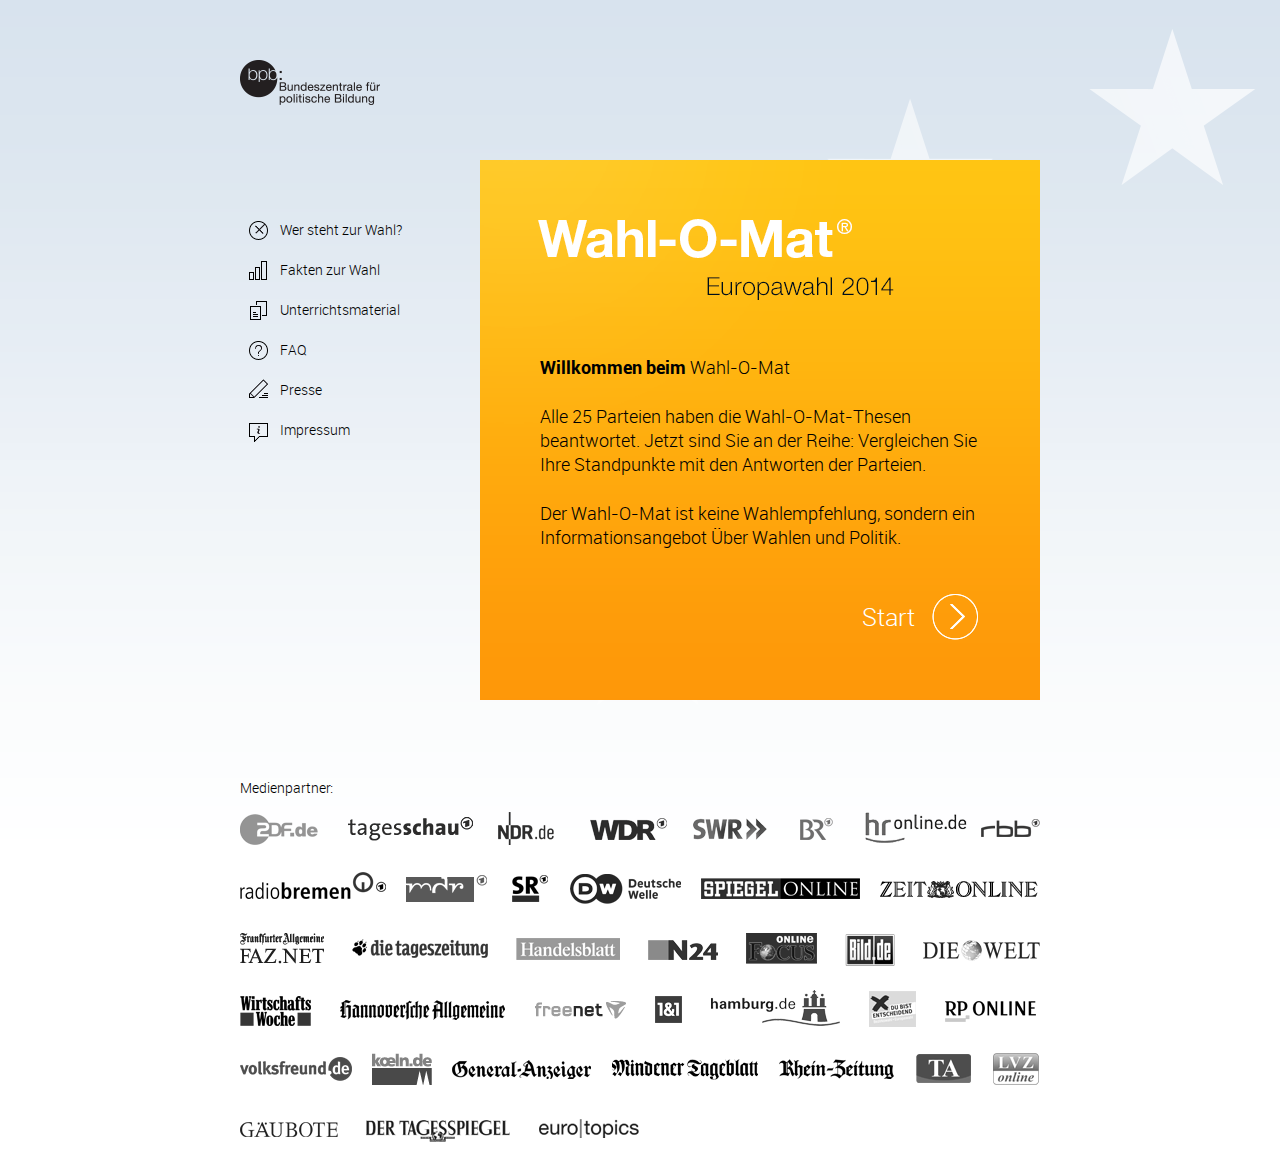
<file: index.html>
<!DOCTYPE html PUBLIC "-//W3C//DTD XHTML 1.0 Transitional//EN"
   "http://www.w3.org/TR/xhtml1/DTD/xhtml1-transitional.dtd">

<html xmlns="http://www.w3.org/1999/xhtml" xml:lang="de" lang="de" dir="ltr">
    <head>
        <title>Wahl-O-Mat</title>
        <meta http-equiv="content-type" content="text/html; charset=ISO-8859-1" />
        <meta http-equiv="X-UA-Compatible" content="IE=EmulateIE7" />       
        <script language="javascript" type="text/javascript">
        	location.href = "app/main_app.html";
        </script>
    </head>
<body>
    <noscript>
		Die Offline-Version vom Wahl-O-Mat ben&ouml;tigt Javascript!
		<br/><br/>	
		Die Online-Version finden Sie unter <a href="http://www.wahl-o-mat.de/europawahl2014/">www.wahl-o-mat.de/europawahl2014</a>
    </noscript>
</body>
</html>
</file>
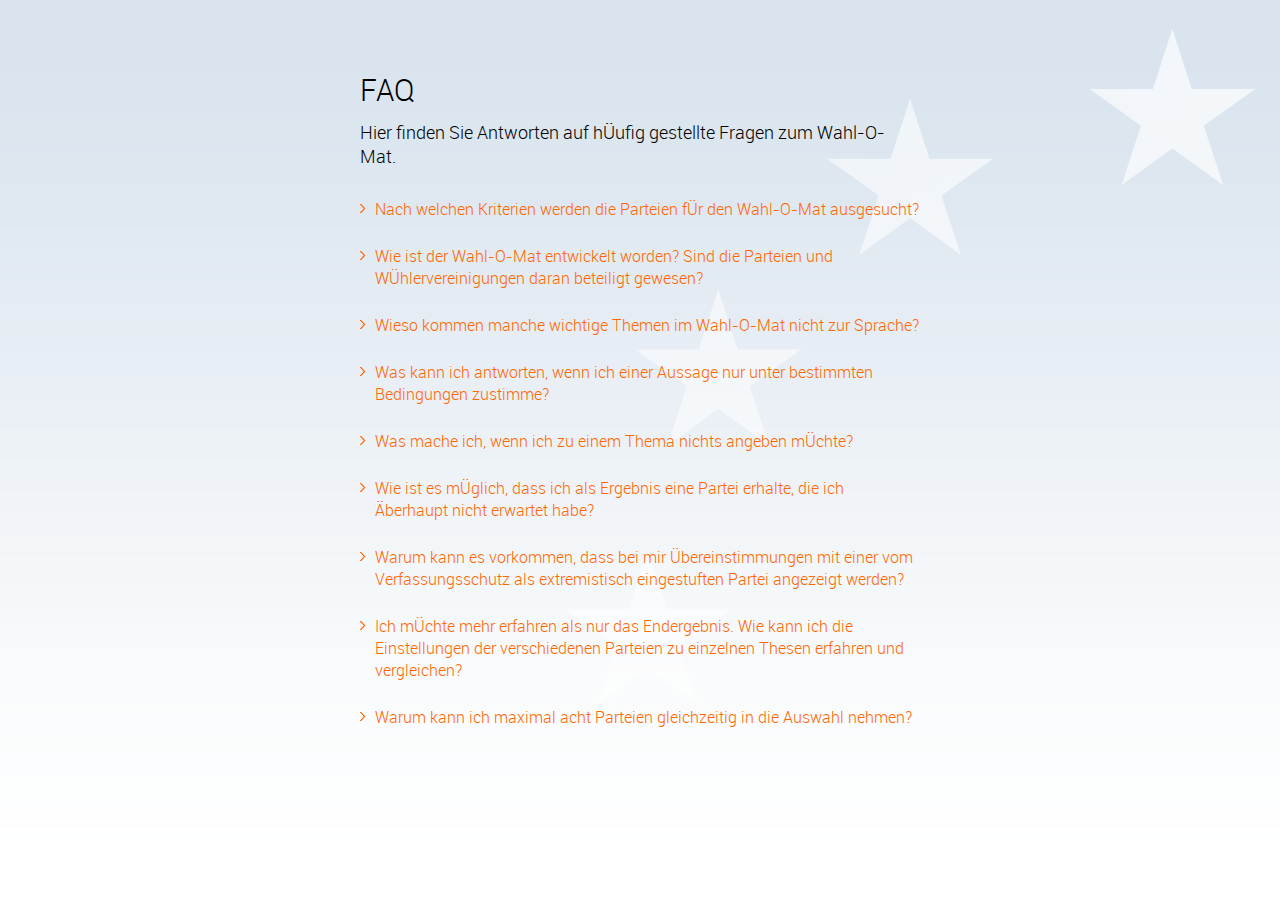
<file: app/popup_faq.html>
<!DOCTYPE html PUBLIC "-//W3C//DTD XHTML 1.0 Transitional//EN"
   "http://www.w3.org/TR/xhtml1/DTD/xhtml1-transitional.dtd">

<html xmlns="http://www.w3.org/1999/xhtml" xml:lang="de" lang="de" dir="ltr">
<head>
<title>Wahl-O-Mat</title>
<meta http-equiv="content-type" content="text/html; charset=ISO-8859-1" />
<meta http-equiv="X-UA-Compatible" content="IE=EmulateIE7" />
    <meta name="robots" content="noindex,nofollow" />
    <script language="JavaScript" charset="ISO-8859-1" src="module_definition.js" type="text/javascript">
    </script>
    <script language="JavaScript" charset="ISO-8859-1" src="module_common.js" type="text/javascript">
    </script>
    <script language="JavaScript" charset="ISO-8859-1" src="module_common_partner.js" type="text/javascript">
    </script>
    <script language="JavaScript" charset="ISO-8859-1" src="media/js/jQuery_1_10_2.js" type="text/javascript">
    </script>
    <script language="JavaScript" charset="ISO-8859-1" src="media/js/wommain.js" type="text/javascript">
    </script>
    
    <script language="javascript" type="text/javascript">
        // <![CDATA[
            S_nSprache = 0;
           	document.writeln(print_meta());
        //]]>
    </script>

</head>
<body style="overflow-y:visible">
<script language="javascript" type="text/javascript">
// <![CDATA[
    rw = '';
    rw += '<div class="wrapper pop_up">';
				rw += '<div class="content_box">';
					rw += '<h1>' +wom_html(WOMT_aTexte["popup_faq_titel"][S_nSprache]) + '</h1>';
					rw += '<p class="text_big">' +wom_html(WOMT_aTexte["popup_faq_text"][S_nSprache]) + '</p>';
					rw += '<ul class="faq_list">';
						rw += '<li><span class="trigger"><a tabindex="1" title="" class="link_list" href="#qe1">' +wom_html(WOMT_aTexte["popup_faq_1_frage"][S_nSprache]) + '</a></span><div><p id="qe1">' +wom_html(WOMT_aTexte["popup_faq_1_text"][S_nSprache]) + '</p></div></li>';
						rw += '<li><span class="trigger"><a tabindex="2" title="" class="link_list" href="#qe2">' +wom_html(WOMT_aTexte["popup_faq_2_frage"][S_nSprache]) + '</a></span><div><p id="qe2">' +wom_html(WOMT_aTexte["popup_faq_2_text"][S_nSprache]) + '</p></div></li>';
						rw += '<li><span class="trigger"><a tabindex="3" title="" class="link_list" href="#qe3">' +wom_html(WOMT_aTexte["popup_faq_3_frage"][S_nSprache]) + '</a></span><div><p id="qe3">' +wom_html(WOMT_aTexte["popup_faq_3_text"][S_nSprache]) + '</p></div></li>';
						rw += '<li><span class="trigger"><a tabindex="4" title="" class="link_list" href="#qe4">' +wom_html(WOMT_aTexte["popup_faq_4_frage"][S_nSprache]) + '</a></span><div><p id="qe4">' +wom_html(WOMT_aTexte["popup_faq_4_text"][S_nSprache]) + '</p></div></li>';
						rw += '<li><span class="trigger"><a tabindex="5" title="" class="link_list" href="#qe5">' +wom_html(WOMT_aTexte["popup_faq_5_frage"][S_nSprache]) + '</a></span><div><p id="qe5">' +wom_html(WOMT_aTexte["popup_faq_5_text"][S_nSprache]) + '</p></div></li>';
						rw += '<li><span class="trigger"><a tabindex="6" title="" class="link_list" href="#qe6">' +wom_html(WOMT_aTexte["popup_faq_6_frage"][S_nSprache]) + '</a></span><div><p id="qe6">' +wom_html(WOMT_aTexte["popup_faq_6_text"][S_nSprache]) + '</p></div></li>';
						rw += '<li><span class="trigger"><a tabindex="7" title="" class="link_list" href="#qe7">' +wom_html(WOMT_aTexte["popup_faq_7_frage"][S_nSprache]) + '</a></span><div><p id="qe7">' +wom_html(WOMT_aTexte["popup_faq_7_text"][S_nSprache]) + '</p></div></li>';
						rw += '<li><span class="trigger"><a tabindex="8" title="" class="link_list" href="#qe8">' +wom_html(WOMT_aTexte["popup_faq_8_frage"][S_nSprache]) + '</a></span><div><p id="qe8">' +wom_html(WOMT_aTexte["popup_faq_8_text"][S_nSprache]) + '</p></div></li>';
						rw += '<li><span class="trigger"><a tabindex="9" title="" class="link_list" href="#qe9">' +wom_html(WOMT_aTexte["popup_faq_9_frage"][S_nSprache]) + '</a></span><div><p id="qe9">' +wom_html(WOMT_aTexte["popup_faq_9_text"][S_nSprache]) + '</p>' +wom_html(WOMT_aTexte["popup_faq_9_text_liste"][S_nSprache]) + '</div></li>';
					rw += '</ul>';
				rw += '<div class="clear"></div>';
			rw += '</div>';
	rw += '</div>';
	
		document.writeln(rw);
		
		$(document).ready( function() {
		    bindTriggers();
		});
//]]>
</script>
</body>
</html>
</file>
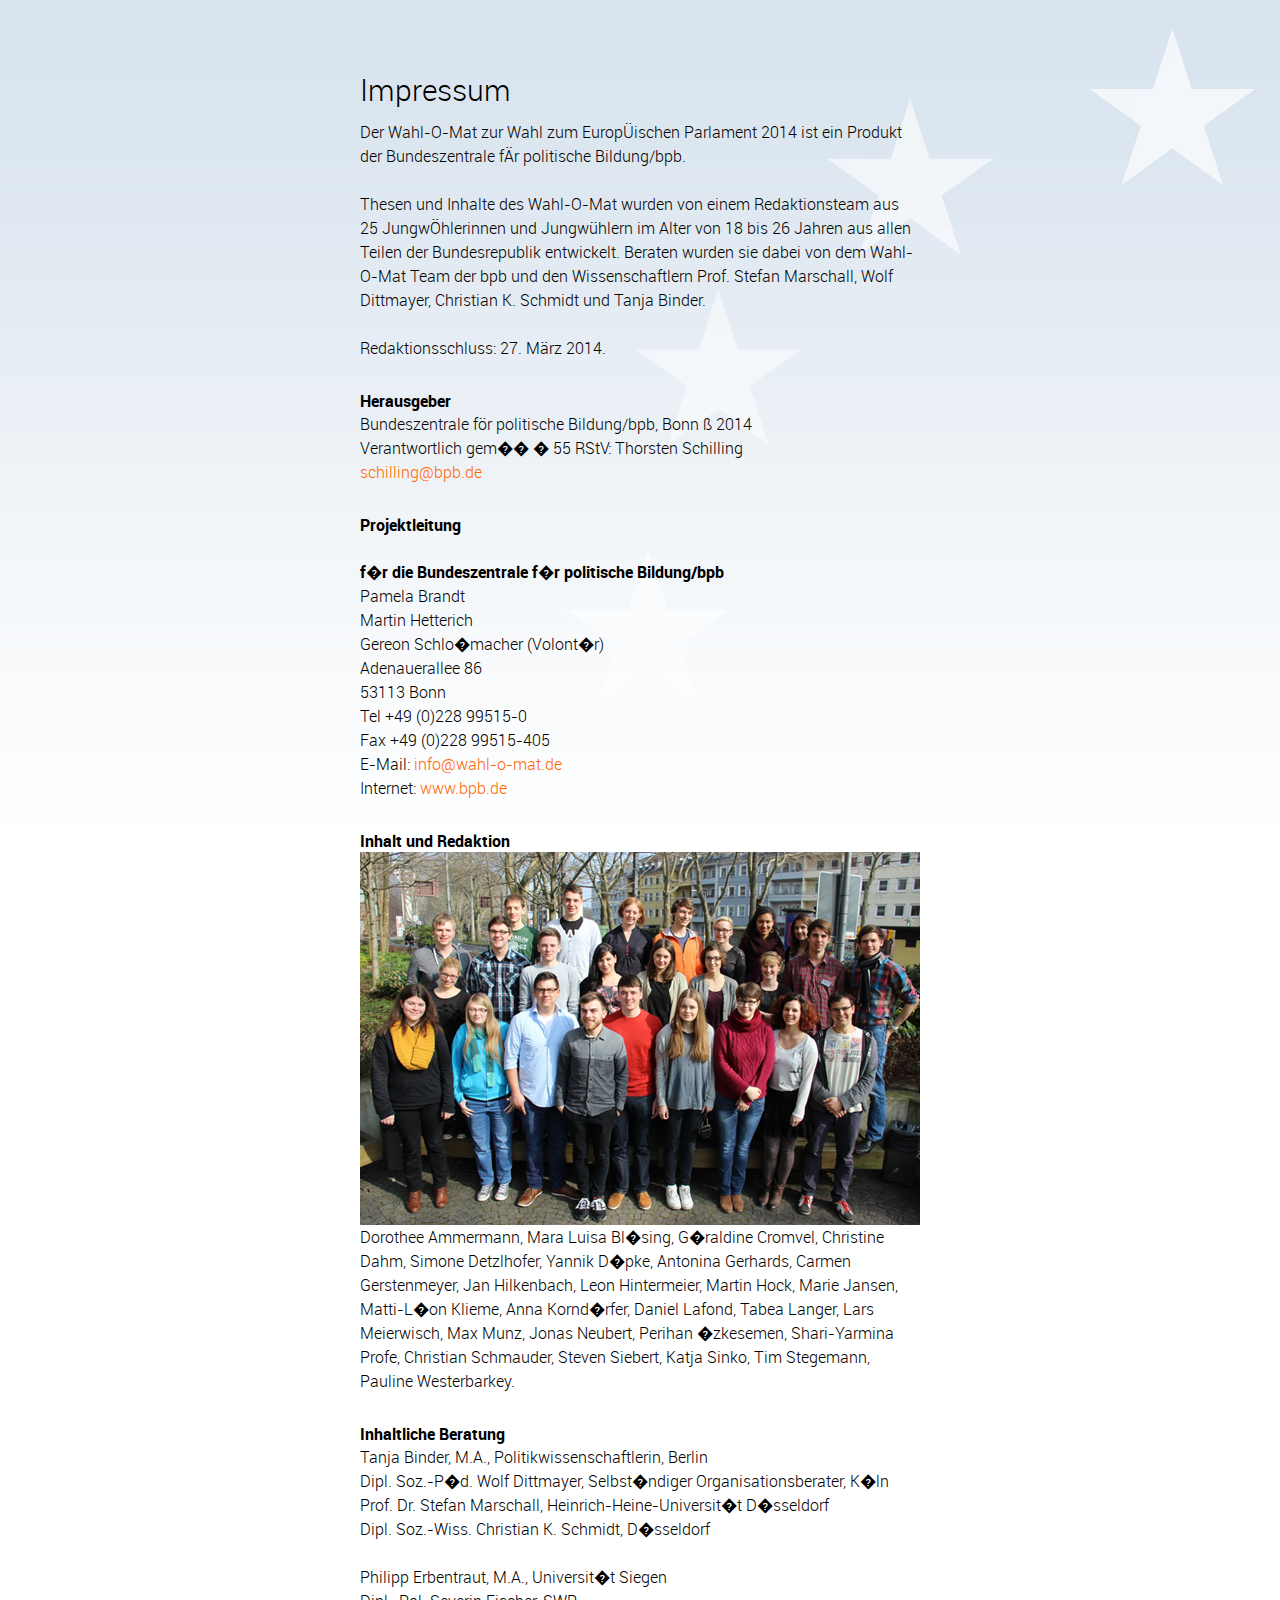
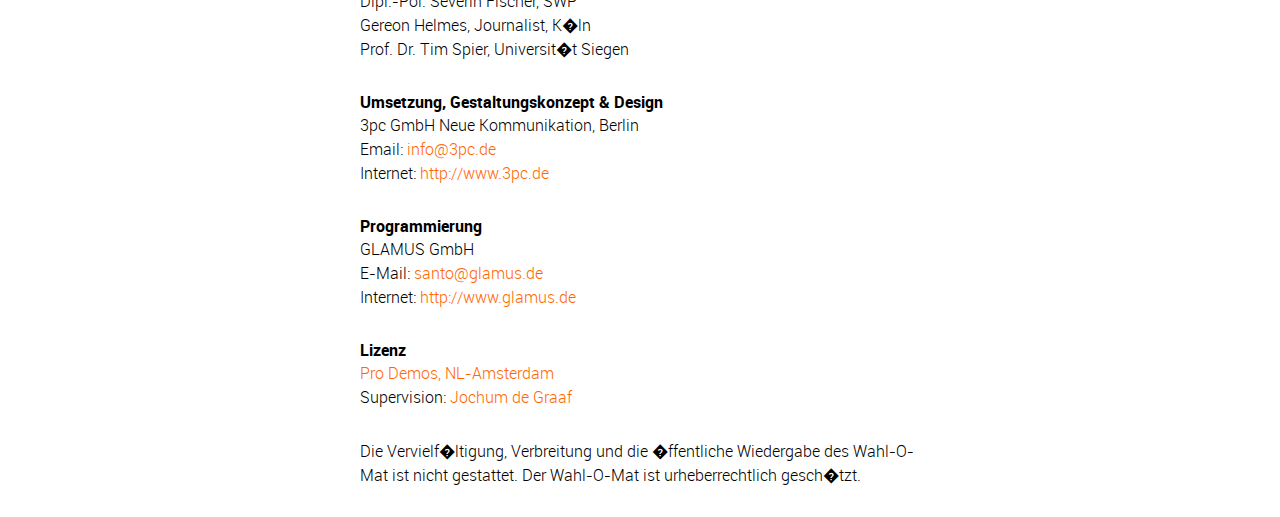
<file: app/popup_impressum.html>
<!DOCTYPE html PUBLIC "-//W3C//DTD XHTML 1.0 Transitional//EN"
   "http://www.w3.org/TR/xhtml1/DTD/xhtml1-transitional.dtd">
<html xmlns="http://www.w3.org/1999/xhtml" xml:lang="de" lang="de" dir="ltr">
<head>
<title>Wahl-O-Mat</title>
<meta http-equiv="content-type" content="text/html; charset=ISO-8859-1" />
<meta http-equiv="X-UA-Compatible" content="IE=EmulateIE7" />
<script language="javascript" charset="ISO-8859-1" src="module_definition.js" type="text/javascript"></script>
<script language="JavaScript" charset="ISO-8859-1" src="module_common.js" type="text/javascript"></script>
<script language="JavaScript" charset="ISO-8859-1" src="module_common_partner.js" type="text/javascript"></script>
<script language="JavaScript" charset="ISO-8859-1" src="media/js/jQuery_1_10_2.js" type="text/javascript">
</script>
<script language="JavaScript" charset="ISO-8859-1" src="media/js/wommain.js" type="text/javascript">
</script>

<script language="javascript" type="text/javascript">
// <![CDATA[
    S_nSprache = 0;
   	document.writeln(print_meta());
//]]>
</script>
</head>
<body style="overflow-y:visible">

<div class="wrapper pop_up">
    <div class="content_box">
<script language="javascript" type="text/javascript">
// <![CDATA[
	rw = '';
	rw += '<h1 class="orange">'+wom_html(WOMT_aTexte["popup_impressum_title_text"][S_nSprache])+'<\/h1>';
	rw += wom_html(WOMT_aTexte["popup_impressum_text_text"][S_nSprache]);
    if ((CONST_PARTNER_VERSION == 1) && (CONST_PARTNER_DATENSCHUTZ_HINWEIS == 1)) {
        
        
        dsUrl = CONST_PARTNER_DATENSCHUTZ_URL;
        
        if(dsUrl.indexOf("partner.url")!=-1) {
            replacePartner = 'Partner';
        } else {
            replacePartner = '<a class="link_normal" target="_blank" href="'+ dsUrl + '" title="Datenschutz-Hinweis" tabindex="107">Partner</a>';
        }
        lText = WOMT_aTexte["popup_impressum_text_dspartnerjs"][S_nSprache];
        	            
        lText = lText.replace(/\[PARTNER\_DATENSCHUTZ\]/,replacePartner);

    	rw += wom_html(lText);
    }	
   	document.writeln(rw);
//]]>
</script>
    </div>
</div>
</body>
</html>
</file>
